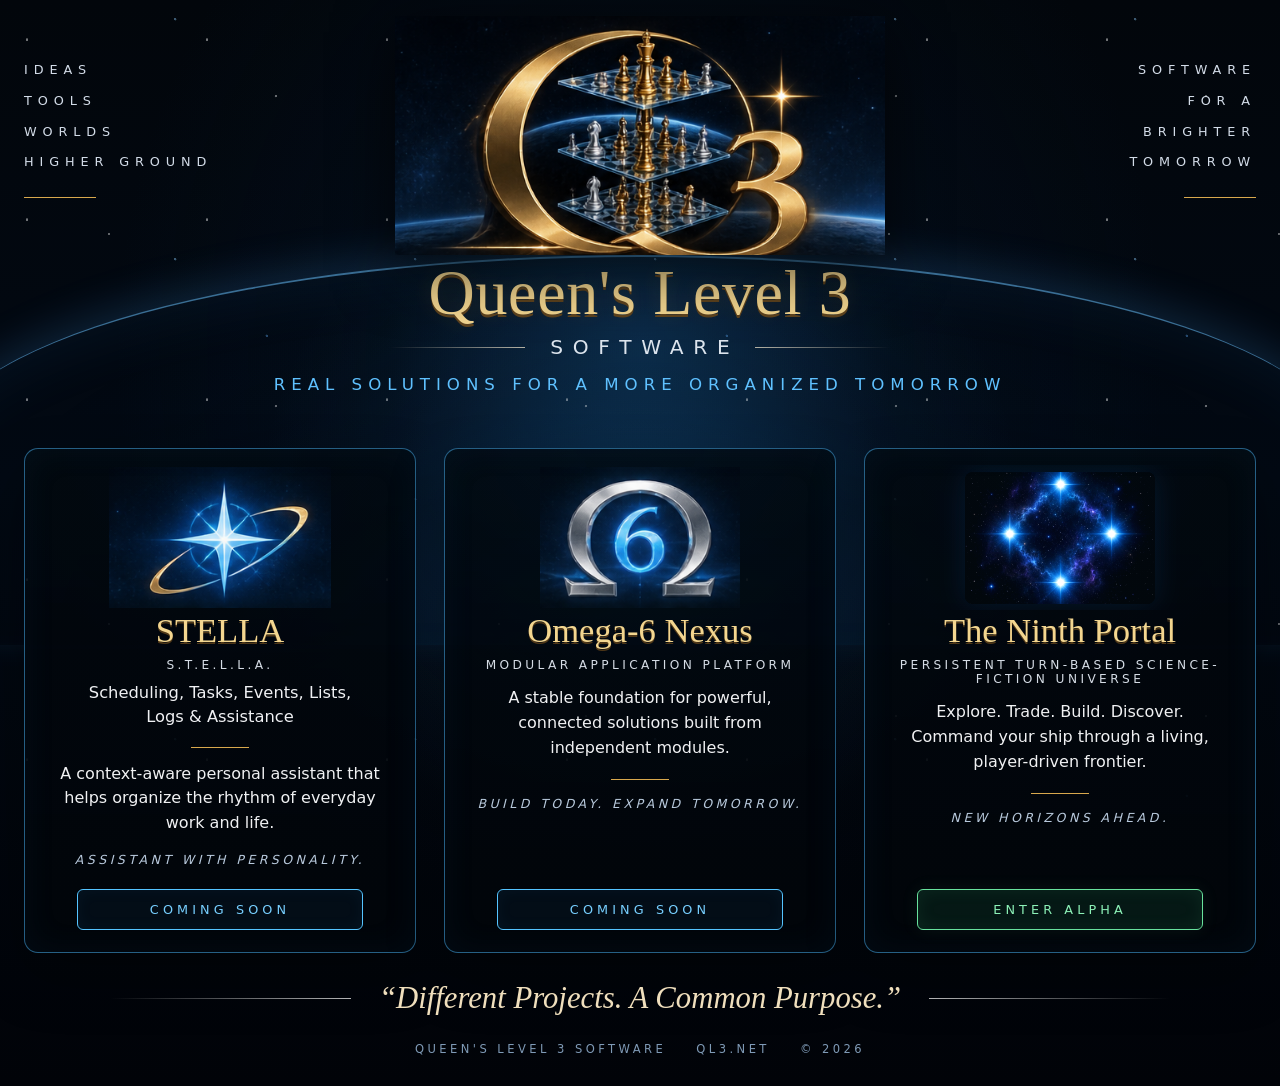
<file: index.html>
<!DOCTYPE html>
<html lang="en">
<head>
  <meta charset="UTF-8" />
  <meta name="viewport" content="width=device-width, initial-scale=1.0" />
  <meta name="description" content="Queen's Level 3 Software — independent software projects including STELLA, Omega-6 Nexus, and The Ninth Portal." />
  <title>Queen's Level 3 Software</title>
  <link rel="stylesheet" href="styles.css?v=20260920-ninth-portal-alpha-1" />
</head>
<body data-build="QL3-NINTH-PORTAL-ALPHA-20260920">
  <!-- QL3-NINTH-PORTAL-ALPHA-20260920 -->
  <div class="space-glow" aria-hidden="true"></div>

  <main class="page-shell">
    <section class="hero" aria-labelledby="ql3-title">
      <div class="hero-side hero-side-left" aria-hidden="true">
        <span>Ideas</span><span>Tools</span><span>Worlds</span><span>Higher Ground</span>
      </div>

      <div class="hero-center">
        <img class="hero-emblem" src="assets/ql3-hero-emblem.png?v=20260904-logo-restore-1" alt="Queen's Level 3 chess-inspired emblem" />
        <h1 id="ql3-title">Queen's Level 3</h1>
        <div class="software-rule"><span></span><strong>Software</strong><span></span></div>
        <p class="hero-tagline">Real solutions for a more organized tomorrow</p>
      </div>

      <div class="hero-side hero-side-right" aria-hidden="true">
        <span>Software</span><span>For A</span><span>Brighter</span><span>Tomorrow</span>
      </div>
    </section>

    <section class="projects" aria-label="Queen's Level 3 projects">
      <article class="project-card">
        <div class="project-art stella-art">
          <img src="assets/stella-project-mark.png" alt="STELLA star emblem" />
        </div>
        <h2>STELLA</h2>
        <p class="project-kicker">S.T.E.L.L.A.</p>
        <p class="acronym">Scheduling, Tasks, Events, Lists,<br />Logs &amp; Assistance</p>
        <div class="gold-rule"></div>
        <p class="project-copy">A context-aware personal assistant that helps organize the rhythm of everyday work and life.</p>
        <p class="project-motto">Assistant with Personality.</p>
        <span class="status-button coming">Coming Soon</span>
      </article>

      <article class="project-card">
        <div class="project-art nexus-art">
          <img src="assets/nexus-project-mark.png" alt="Omega-6 Nexus emblem" />
        </div>
        <h2>Omega-6 Nexus</h2>
        <p class="project-kicker">Modular Application Platform</p>
        <p class="project-copy">A stable foundation for powerful, connected solutions built from independent modules.</p>
        <div class="gold-rule"></div>
        <p class="project-motto">Build today. Expand tomorrow.</p>
        <span class="status-button coming">Coming Soon</span>
      </article>

      <article class="project-card">
        <div class="project-art portal-art">
          <img src="assets/ninth-portal-project-mark.jpg" alt="Four bright stars surrounding a luminous portal in space" />
        </div>
        <h2>The Ninth Portal</h2>
        <p class="project-kicker">Persistent Turn-Based Science-Fiction Universe</p>
        <p class="project-copy">Explore. Trade. Build. Discover. Command your ship through a living, player-driven frontier.</p>
        <div class="gold-rule"></div>
        <p class="project-motto">New horizons ahead.</p>
        <a class="status-button alpha" href="https://ninthportal.net" aria-label="Enter The Ninth Portal Alpha">Enter Alpha</a>
      </article>
    </section>

    <section class="closing" aria-label="Queen's Level 3 statement">
      <div class="closing-rule"></div>
      <p>“Different Projects. A Common Purpose.”</p>
      <div class="closing-rule"></div>
    </section>

    <footer>
      <span>Queen's Level 3 Software</span>
      <span>QL3.net</span>
      <span>&copy; <span id="year"></span></span>
    </footer>
  </main>

  <script>
    document.getElementById('year').textContent = new Date().getFullYear();
  </script>
</body>
</html>
</file>
<file: styles.css>
/* QL3-CINEMATIC-V3-CENTER-20260904 */
:root {
  --bg: #02060c;
  --deep-blue: #071423;
  --panel: rgba(2, 9, 17, 0.90);
  --panel2: rgba(4, 16, 28, 0.94);
  --blue: #44b8ff;
  --blue-soft: #8bd6ff;
  --gold: #d8a84d;
  --gold-light: #f3d690;
  --text: #f4f6f8;
  --muted: #c0c8d3;
  --line: rgba(72, 177, 242, 0.52);
}

* { box-sizing: border-box; }
html { scroll-behavior: smooth; }

body {
  margin: 0;
  min-height: 100vh;
  color: var(--text);
  font-family: "Segoe UI", Inter, ui-sans-serif, system-ui, -apple-system, BlinkMacSystemFont, sans-serif;
  background:
    radial-gradient(ellipse at 50% 32%, rgba(25, 104, 170, .30) 0%, rgba(6, 30, 56, .18) 28%, transparent 58%),
    radial-gradient(ellipse at 50% 46%, rgba(38, 124, 194, .19), transparent 42%),
    linear-gradient(180deg, #02060b 0%, #020913 44%, #010308 100%);
  overflow-x: hidden;
}

body::before {
  content: "";
  position: fixed;
  inset: 0;
  pointer-events: none;
  opacity: .50;
  background-image:
    radial-gradient(circle at 15% 22%, rgba(255,255,255,.9) 0 1px, transparent 1.5px),
    radial-gradient(circle at 73% 8%, rgba(142,205,255,.85) 0 1px, transparent 1.5px),
    radial-gradient(circle at 89% 31%, rgba(255,255,255,.8) 0 1px, transparent 1.5px),
    radial-gradient(circle at 28% 60%, rgba(255,255,255,.75) 0 1px, transparent 1.4px),
    radial-gradient(circle at 58% 73%, rgba(100,178,255,.75) 0 1px, transparent 1.5px);
  background-size: 180px 180px, 240px 240px, 310px 310px, 390px 390px, 460px 460px;
}

.space-glow {
  position: absolute;
  z-index: 0;
  left: 50%;
  top: 255px;
  width: min(1500px, 110vw);
  height: 390px;
  transform: translateX(-50%);
  border-radius: 50% 50% 0 0;
  border-top: 2px solid rgba(105, 193, 255, .55);
  background:
    radial-gradient(ellipse at center bottom, rgba(18, 72, 122, .33), rgba(4, 21, 39, .12) 45%, transparent 72%);
  box-shadow: 0 -12px 40px rgba(77, 169, 255, .16), inset 0 18px 52px rgba(43, 132, 205, .07);
  pointer-events: none;
}

.page-shell {
  position: relative;
  z-index: 1;
  width: min(1460px, calc(100% - 48px));
  margin: 0 auto;
  padding: 16px 0 28px;
}

.hero {
  position: relative;
  display: grid;
  grid-template-columns: 1fr minmax(520px, 770px) 1fr;
  align-items: start;
  gap: 24px;
  min-height: 430px;
}

.hero-center {
  text-align: center;
  justify-self: center;
  width: 100%;
}
.hero-emblem {
  width: min(490px, 74vw);
  display: block;
  margin: 0 auto 8px;
  filter: drop-shadow(0 16px 30px rgba(0,0,0,.68));
}

.hero h1 {
  margin: 0;
  font-family: Georgia, "Times New Roman", serif;
  font-weight: 500;
  font-size: clamp(3.1rem, 5vw, 5.4rem);
  line-height: .94;
  letter-spacing: .01em;
  color: var(--gold-light);
  text-shadow: 0 3px 0 #5e431e, 0 0 22px rgba(216,168,77,.18);
}

.software-rule {
  width: min(500px, 80%);
  margin: 12px auto 0;
  display: grid;
  grid-template-columns: 1fr auto 1fr;
  gap: 16px;
  align-items: center;
}
.software-rule span { height: 1px; background: linear-gradient(90deg, transparent, rgba(238,227,201,.75)); }
.software-rule span:last-child { background: linear-gradient(90deg, rgba(238,227,201,.75), transparent); }
.software-rule strong {
  color: #dce4ed;
  font-size: 1.26rem;
  letter-spacing: .48em;
  font-weight: 500;
  text-transform: uppercase;
  padding-left: .48em;
}

.hero-tagline {
  margin: 16px 0 0;
  color: #5fc1ff;
  font-size: clamp(.82rem, 1.3vw, 1.05rem);
  letter-spacing: .36em;
  text-transform: uppercase;
}

.hero-side {
  padding-top: 48px;
  display: flex;
  flex-direction: column;
  gap: 18px;
  color: #d3dce8;
  font-size: .80rem;
  letter-spacing: .46em;
  text-transform: uppercase;
  line-height: 1;
}
.hero-side::after { content:""; width: 72px; height: 1px; margin-top: 10px; background: var(--gold); }
.hero-side-left { align-items: flex-start; text-align: left; }
.hero-side-right { align-items: flex-end; text-align: right; }

.projects {
  display: grid;
  grid-template-columns: repeat(3, minmax(0, 1fr));
  gap: 28px;
  margin-top: 2px;
}

.project-card {
  min-height: 430px;
  display: flex;
  flex-direction: column;
  align-items: center;
  padding: 16px 32px 22px;
  border: 1px solid var(--line);
  border-radius: 14px;
  background:
    linear-gradient(180deg, rgba(2,8,14,.84), rgba(1,5,10,.96)),
    radial-gradient(circle at 50% 0%, rgba(22,96,153,.14), transparent 50%);
  box-shadow: inset 0 0 35px rgba(38,116,174,.07), 0 24px 55px rgba(0,0,0,.30);
  text-align: center;
  transition: transform .18s ease, border-color .18s ease, box-shadow .18s ease;
}
.project-card:hover {
  transform: translateY(-4px);
  border-color: rgba(86,194,255,.84);
  box-shadow: inset 0 0 42px rgba(38,116,174,.10), 0 30px 64px rgba(0,0,0,.42), 0 0 26px rgba(48,151,221,.10);
}

.project-art {
  width: 100%;
  height: 145px;
  display: grid;
  place-items: center;
  overflow: hidden;
  margin-bottom: 2px;
}
.project-art img {
  display: block;
  max-width: 80%;
  max-height: 142px;
  object-fit: contain;
  mix-blend-mode: screen;
}
.portal-art img {
  width: 190px;
  height: 132px;
  max-width: none;
  max-height: none;
  object-fit: cover;
  border-radius: 8px;
  filter: saturate(1.12) contrast(1.05) brightness(1.02);
  box-shadow: 0 0 28px rgba(47,132,255,.13);
}

.project-card h2 {
  margin: 0;
  color: var(--gold-light);
  font-family: Georgia, "Times New Roman", serif;
  font-size: clamp(1.8rem, 2.7vw, 2.55rem);
  font-weight: 500;
  line-height: 1.05;
  text-shadow: 0 2px 0 #4e3718;
}
.project-kicker {
  margin: 10px 0 0;
  color: #d5dce5;
  font-size: .76rem;
  letter-spacing: .28em;
  text-transform: uppercase;
}
.acronym {
  margin: 9px 0 0;
  color: #f0f1f4;
  font-size: 1.02rem;
  line-height: 1.45;
}
.project-copy {
  max-width: 34ch;
  margin: 14px auto 0;
  color: #f0f1f3;
  font-size: 1rem;
  line-height: 1.55;
}
.gold-rule { width: 58px; height: 1px; margin: 18px auto 0; background: var(--gold); }
.project-motto {
  margin: 16px 0 22px;
  color: #b8c9dc;
  font-size: .78rem;
  font-style: italic;
  letter-spacing: .28em;
  text-transform: uppercase;
}
.status-button {
  display: block;
  width: min(300px, 88%);
  margin-top: auto;
  padding: 12px 18px;
  border-radius: 6px;
  border: 1px solid #55c4ff;
  color: #77cfff;
  font-size: .80rem;
  letter-spacing: .32em;
  text-transform: uppercase;
  background: rgba(7,34,55,.30);
  box-shadow: inset 0 0 16px rgba(50,161,226,.06);
  text-decoration: none;
  transition: color .18s ease, border-color .18s ease, background .18s ease, box-shadow .18s ease, transform .18s ease;
}
.status-button.prealpha {
  border-color: #a168ff;
  color: #bb98ff;
  background: rgba(66,31,110,.16);
}
.status-button.prealpha span { margin-right: 8px; }
.status-button.alpha {
  border-color: #68e29d;
  color: #8cf1b7;
  background: rgba(21,91,59,.22);
  box-shadow: inset 0 0 18px rgba(104,226,157,.08), 0 0 18px rgba(104,226,157,.08);
}
.status-button.alpha:hover,
.status-button.alpha:focus-visible {
  color: #e8fff1;
  border-color: #a3f7c7;
  background: rgba(27,116,75,.34);
  box-shadow: inset 0 0 22px rgba(104,226,157,.13), 0 0 24px rgba(104,226,157,.18);
  transform: translateY(-1px);
}
.status-button.alpha:focus-visible { outline: 2px solid #e5c174; outline-offset: 3px; }

.closing {
  display: grid;
  grid-template-columns: 1fr auto 1fr;
  gap: 28px;
  align-items: center;
  width: min(1060px, 90%);
  margin: 28px auto 0;
}
.closing-rule { height: 1px; background: linear-gradient(90deg, transparent, rgba(230,230,230,.78)); }
.closing-rule:last-child { background: linear-gradient(90deg, rgba(230,230,230,.78), transparent); }
.closing p {
  margin: 0;
  color: #f0dfbd;
  font: italic clamp(1.4rem, 2.4vw, 2rem) Georgia, "Times New Roman", serif;
  white-space: nowrap;
}

footer {
  display: flex;
  justify-content: center;
  gap: 30px;
  margin-top: 14px;
  padding: 12px 0 2px;
  color: #7f9ab6;
  font-size: .72rem;
  letter-spacing: .30em;
  text-transform: uppercase;
}

@media (max-width: 1050px) {
  .hero { grid-template-columns: 1fr; min-height: auto; }
  .hero-side { display: none; }
  .projects { grid-template-columns: 1fr; max-width: 720px; margin-inline: auto; }
  .project-card { min-height: 400px; }
  .project-art { height: 155px; }
}

@media (max-width: 620px) {
  .page-shell { width: min(100% - 20px, 1460px); padding-top: 6px; }
  .hero-emblem { width: min(410px, 98vw); margin-bottom: 4px; }
  .hero h1 { font-size: clamp(2.5rem, 12vw, 4rem); }
  .software-rule strong { font-size: .92rem; letter-spacing: .32em; padding-left: .32em; }
  .hero-tagline { letter-spacing: .18em; line-height: 1.5; }
  .project-card { padding: 14px 18px 20px; }
  .closing { width: 100%; grid-template-columns: 1fr; gap: 12px; text-align: center; }
  .closing-rule { display: none; }
  .closing p { white-space: normal; }
  footer { flex-direction: column; align-items: center; gap: 8px; letter-spacing: .22em; }
}
</file>
